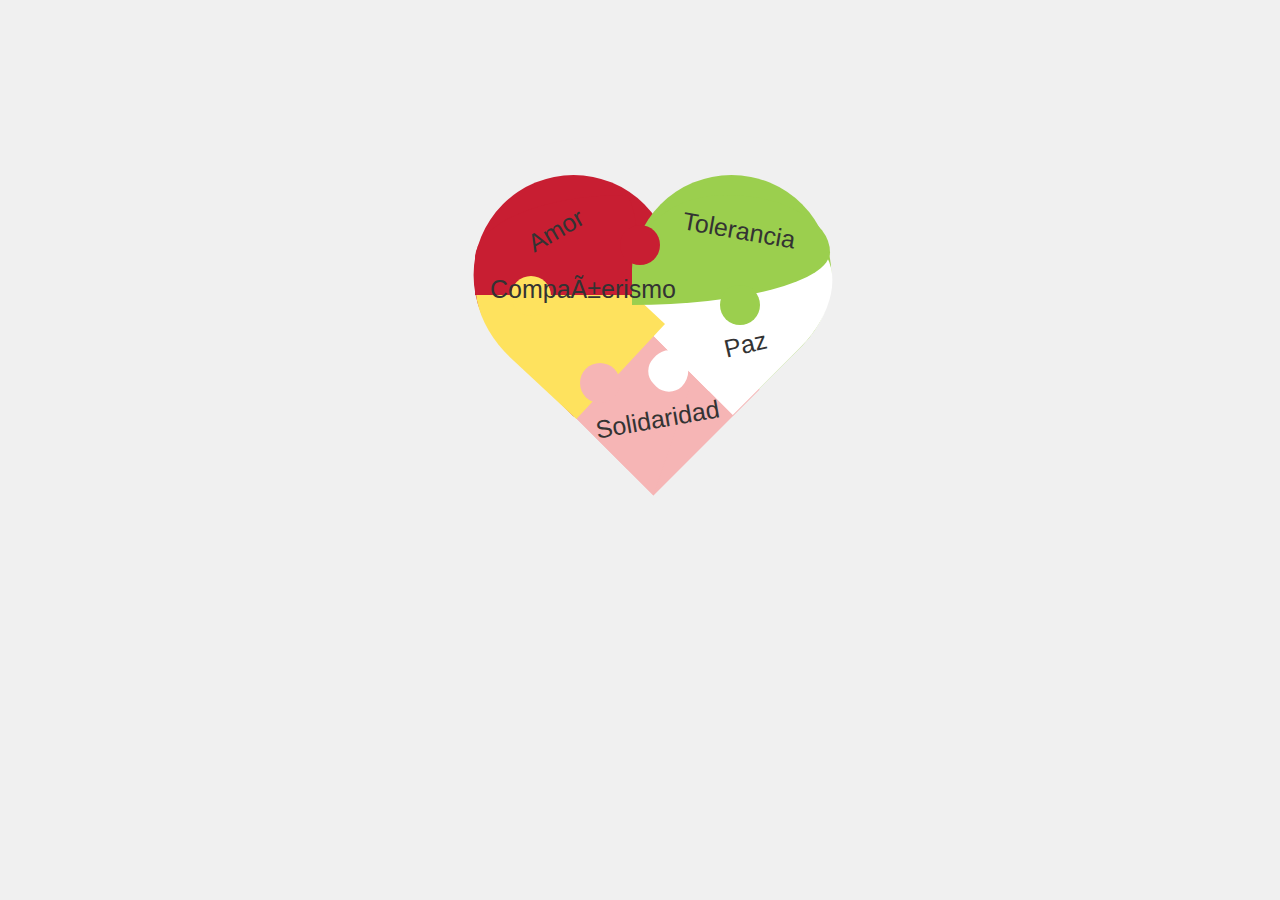
<file: Proyectos/JavaScript/corazon/index.html>
<!DOCTYPE html>
<html lang="en">
<head>
    <link rel="stylesheet" href="partes.css"
    <meta charset="UTF-8">
    <meta name="viewport" content="width=device-width, initial-scale=1.0">
    <title>corajon</title>


</head>
<body>
    <div class="heart">

        

        <div class="piece piece1"></div>
        <div class="piece piece2"></div>
        <div class="piece piece4"></div>
        <div class="piece piece5"></div>
        <div class="piece piece55"></div>
        <div class="piece piece555"></div>
        <div class="piece piece33"></div>
        <div class="piece piece3"></div>
        <div class="piece piece444"></div>
        <div class="piece piece11"></div>
        <div class="piece piece22"></div>
        <div class="piece piece222"></div>
        <div class="piece piece111"></div>
        <div class="piece piece333"></div>


        <div class="text amor" onclick="changeColor(this)">Amor</div>
        <div class="text tolerancia" onclick="changeColor(this)">Tolerancia</div>
        <div class="text compañerismo" onclick="changeColor(this)">Compañerismo</div>
        <div class="text paz" onclick="changeColor(this)">Paz</div>
        <div class="text solidaridad" onclick="changeColor(this)">Solidaridad</div>
    </div>

    <script>

        function changeColor(element) {
            element.style.color = ['purple'];
        
        }
        
        </script>

</body>
</html>
</file>
<file: Proyectos/JavaScript/corazon/partes.css>
body {
  display: flex;
  justify-content: center;
  align-items: center;
  height: 50vh;
  background-color: #f0f0f0;
  margin: 0;
}

.heart {
  position: relative;
  width: 300px;
  height: 300px;
}

.piece {
  position: absolute;
  width: 200px;
  height: 200px;
}

.piece1 {
  top: 0;
  left: 25px;
  background-color: #c81e32;
  border-radius: 50% 50% 50% 0;
  transform: rotate(-45deg);
  transform-origin: bottom right;
}

.piece11 {
  position: absolute;
  top: 120px;
  left: -15px;
  width: 55%;
  height: 100px;
  background-color: #c81e32;
  border-radius: 100% 10% 100% 0% / 70% 100% 0% 20%;
  transform: rotate(0deg);
  transform-origin: bottom right;
}

.piece111 {
  position: absolute;
  top: 150px;
  left: 130px;
  width: 40px;
  height: 40px;
  background-color: #c81e32;
  border-radius: 50% 50% 50% 50%;
  transform: rotate(0deg);
  transform-origin: bottom right;
}

.piece2 {
  position: relative;
  top: 0;
  left: 100px;
  background-color: #9bcf4e;
  border-radius: 50% 50% 0 50%;
  transform: rotate(45deg);
  transform-origin: bottom left;
}

.piece22 {
  position: absolute;
  top: 10px;
  left: 340px;
  width: 66%;
  height: 110px;
  background-color: #9bcf4e;
  border-radius: 100% 0% 47% 53% / 48% 33% 67% 52%;
  transform: rotate(180deg);
  transform-origin: bottom left;
}

.piece222 {
  position: absolute;
  top: 170px;
  left: 270px;
  width: 40px;
  height: 40px;
  background-color: #9bcf4e;
  border-radius: 50% 50% 50% 50%;
  transform: rotate(180deg);
  transform-origin: bottom left;
}

.piece3 {
  position: absolute;
  bottom: -79px;
  left: -5px;
  width: 60%;
  height: 130px;
  background-color: #fee25e;
  border-radius: 50% 0 0 50%;
  transform: rotate(43deg);
  transform-origin: top right;
}

.piece33 {
  position: absolute;
  bottom: -79px;
  left: 5px;
  width: 60%;
  height: 130px;
  background-color: #fee25e;
  border-radius: 51% 49% 47% 53% / 70% 100% 0% 30%;
  transform: rotate(47deg);
  transform-origin: top right;
}

.piece333 {
  position: absolute;
  top: 67%;
  left: 7%;
  width: 40px;
  height: 40px;
  background-color: #fee25e;
  border-radius: 50% 50% 50% 50%;
  transform: rotate(45deg);
}

.piece4 {
  position: absolute;
  bottom: -50px;
  left: 155px;
  width: 62px;
  height: 50px;
  background-color: #f6b5b5;
  border-left: 50px solid transparent;
  border-right: 50px solid transparent;
  border-bottom: 100px solid #f6b5b5;
  border-radius: 0 0 0% 0;
  transform: rotate(45deg);
  transform-origin: top left;
}

.piece444 {
  position: absolute;
  top: 96%;
  left: 30%;
  width: 40px;
  height: 40px;
  background-color: #f6b5b5;
  border-radius: 50% 50% 50% 50%;
  transform: rotate(45deg);
}

.piece5 {
  position: absolute;
  top: 48%;
  left: 68%;
  width: 120px;
  height: 180px;
  background-color: white;
  border-radius: 100% 88% 0% 0;
  transform: rotate(45deg);
}

.piece55 {
  position: absolute;
  top: 40%;
  left: 60%;
  width: 120px;
  height: 180px;
  background-color: white;
  border-radius: 100% 88% 0% 0;
  transform: rotate(45deg);
}

.piece555 {
  position: absolute;
  top: 92%;
  left: 53%;
  width: 40px;
  height: 40px;
  background-color: white;
  border-radius: 50% 60% 50% 50%;
  transform: rotate(45deg);
}

.text {
  position: absolute;
  font-size: 25px;
  font-family: Arial, sans-serif;
  color: #333;
  cursor: pointer;
  transition: color 0.3s ease;
}

.amor {
  top: 47%;
  left: 12%;
  transform: rotate(-30deg);
}

.tolerancia {
  top: 47%;
  left: 64%;
  transform: rotate(10deg);
}

.compañerismo {
  top: 77%;
  left: -3%;
  transform: rotate(6deg);
}

.paz {
  top: 85%;
  left: 78%;
  transform: rotate(-13deg);
}

.solidaridad {
  top: 110%;
  left: 35%;
  transform: rotate(-10deg);
}
</file>
